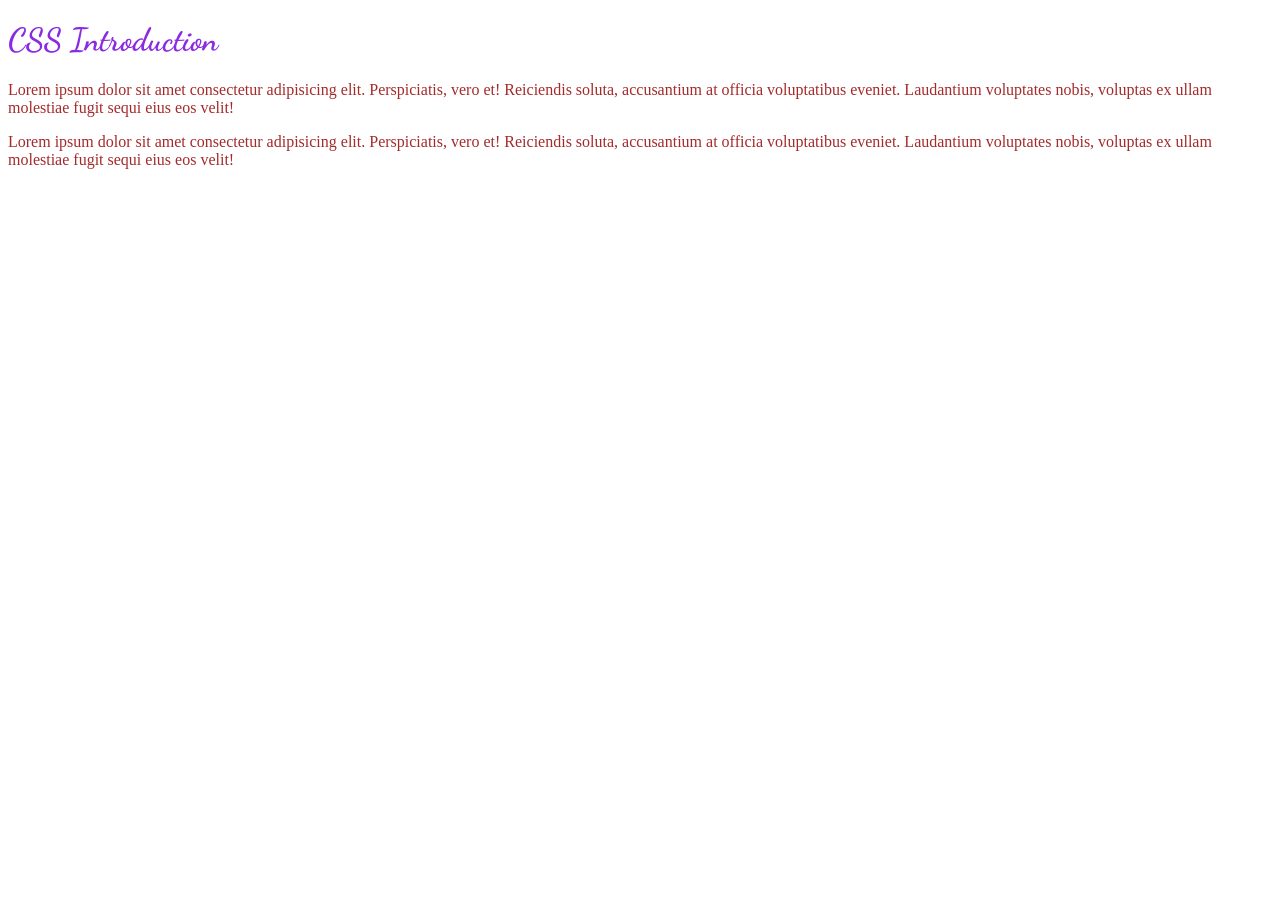
<file: CSS Day 1/index.html>
<!DOCTYPE html>
<html lang="en">
<head>
    <meta charset="UTF-8">
    <meta name="viewport" content="width=device-width, initial-scale=1.0">
    <link rel="preconnect" href="https://fonts.googleapis.com">
    <link rel="preconnect" href="https://fonts.gstatic.com" crossorigin>
    <link href="https://fonts.googleapis.com/css2?family=Dancing+Script&display=swap" rel="stylesheet">
    <link rel="icon" type="image/ico" href="/html5.ico">
    <link rel="stylesheet" href="./style.css">
    <!-- <style>
        p[id="p1"], p[class="paragraphs"]{color: brown;}
        /* p[class="paragraphs"]{color: blue;} */
    </style> -->
    <title>CSS Introduction</title>
</head>
<body>
    <!-- Inline CSS - To be Avoided -->
    <!-- <h1 style="background-color: red;">CSS Introduction</h1> -->
    <h1>CSS Introduction</h1>
    <p id="p1" class="paragraphs">
        Lorem ipsum dolor sit amet consectetur adipisicing elit. 
        Perspiciatis, vero et! Reiciendis soluta, accusantium at
        officia voluptatibus eveniet. Laudantium voluptates nobis, voluptas ex ullam molestiae fugit sequi eius eos velit!
    </p>
    <p id="p2" class="paragraphs">
        Lorem ipsum dolor sit amet consectetur adipisicing elit. 
        Perspiciatis, vero et! Reiciendis soluta, accusantium at
        officia voluptatibus eveniet. Laudantium voluptates nobis, voluptas ex ullam molestiae fugit sequi eius eos velit!
    </p>

<!-- <script>
document.write("Hello, world!");
</script> -->
<script type="txt/javascript" src="/CSS Day 1/test.js"></script>
</body>
</html>
</file>
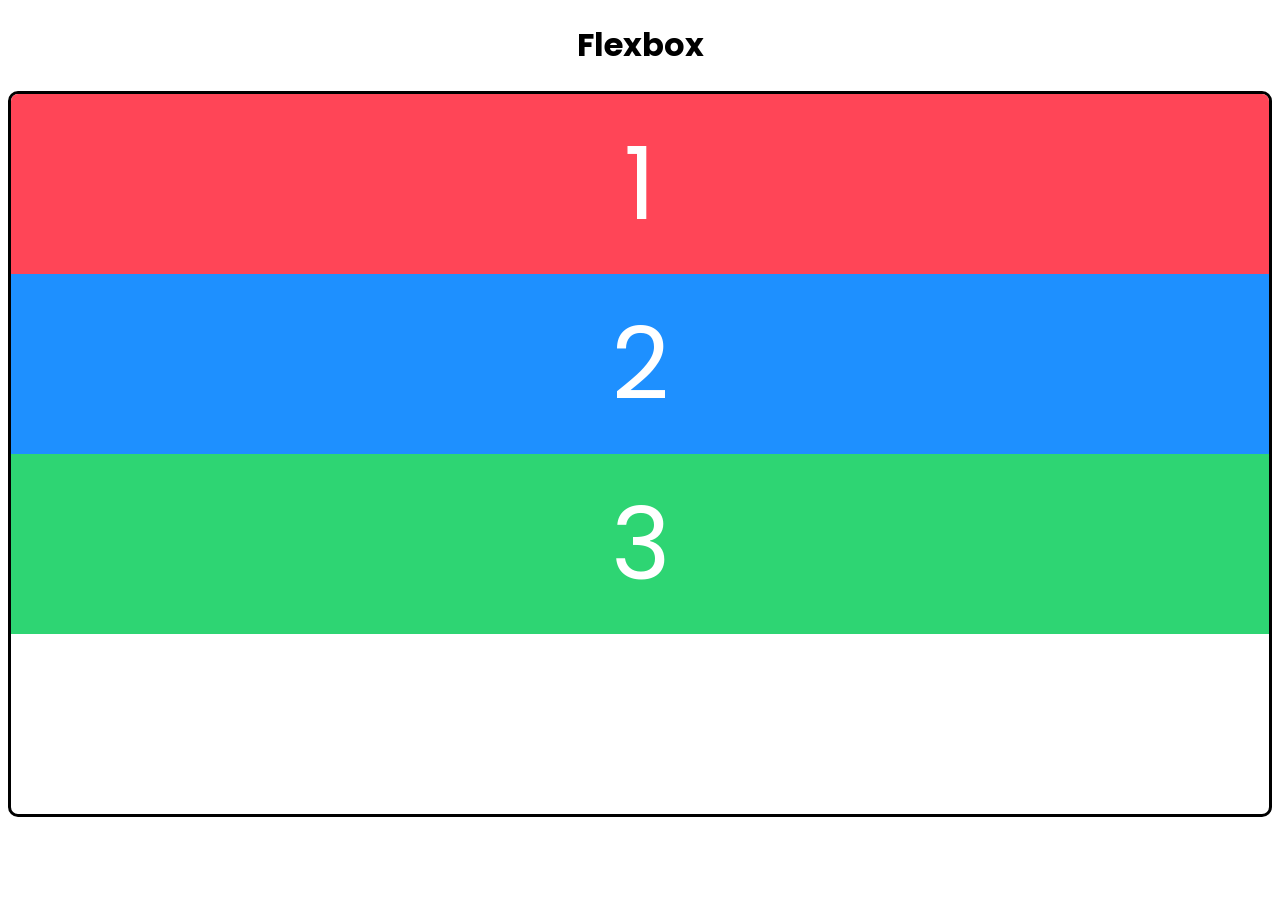
<file: Flexbox/index.html>
<!DOCTYPE html>
<html lang="en">

<head>
    <meta charset="UTF-8">
    <meta name="viewport" content="width=device-width, initial-scale=1.0">
    <link rel="stylesheet" href="style.css">
    <title>Flexbox</title>
</head>

<body>
    <h1>Flexbox</h1>
    <div class="container">
        <div class="box box1">1</div>
        <div class="box box2">2</div>
        <div class="box box3">3</div>
    </div>

</body>

</html>
</file>
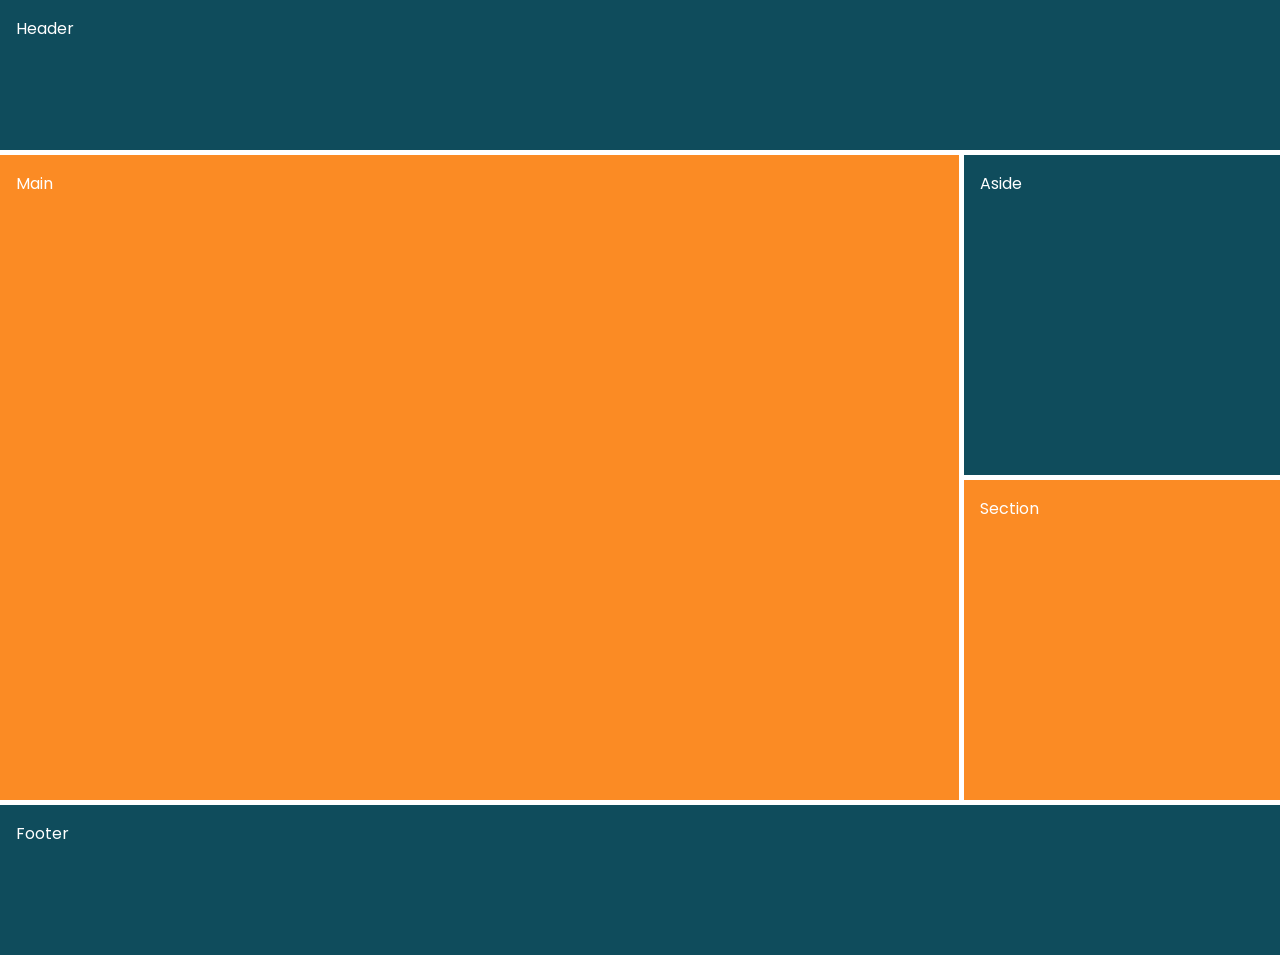
<file: git_hosting_test/index.html>
<!DOCTYPE html>
<html lang="en">

<head>
    <meta charset="UTF-8">
    <meta http-equiv="X-UA-Compatible" content="IE=edge">
    <meta name="viewport" content="width=device-width, initial-scale=1.0">
    <link rel="stylesheet" href="./style.css">
    <title>CSS Grid</title>
</head>
<div class="container">
    <div class="header">Header</div>
    <div class="main">Main</div>
    <div class="aside">Aside</div>
    <div class="section">Section</div>
    <div class="footer">Footer</div>
</div>

<body>

</body>

</html>
</file>
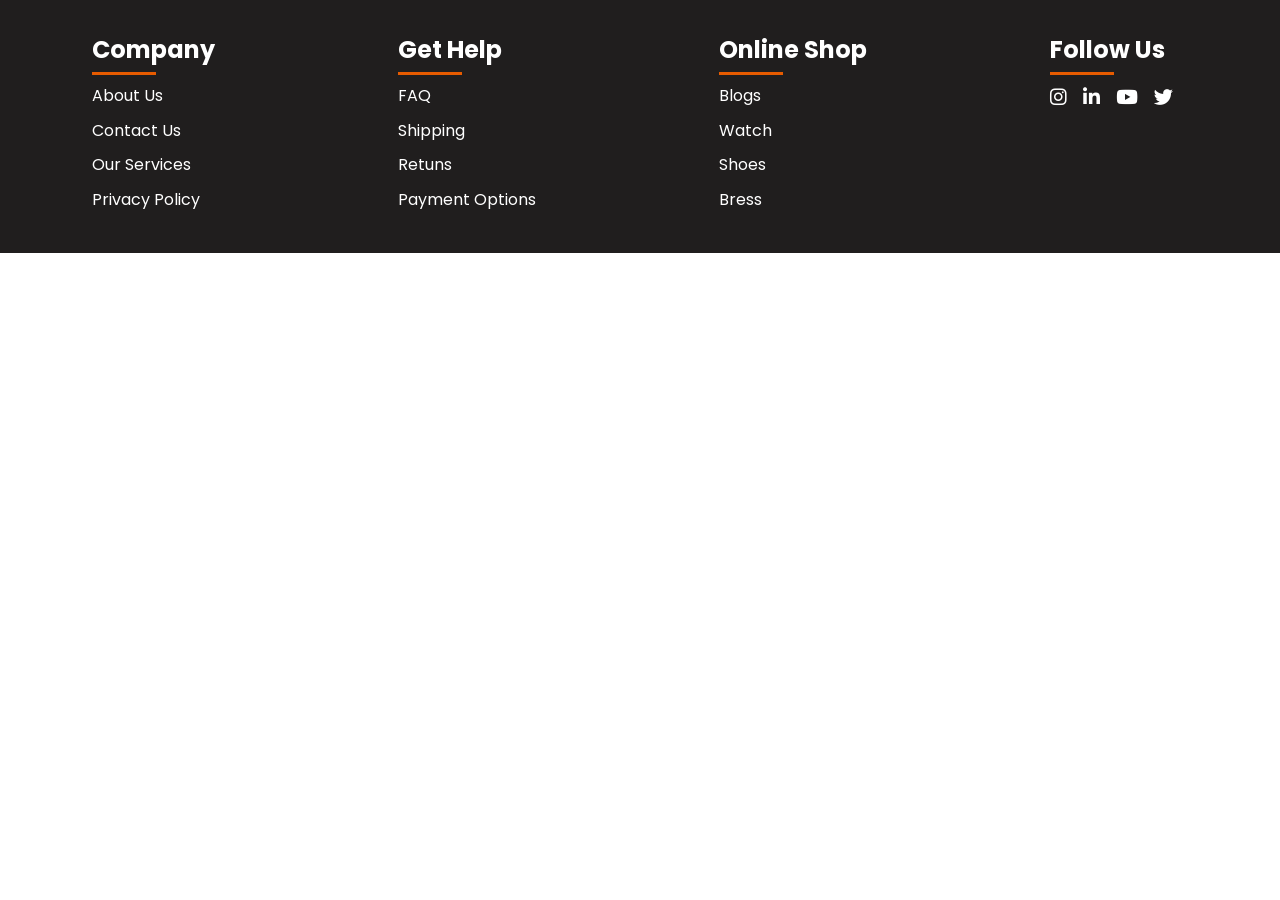
<file: Responsive footer/index.html>
<!DOCTYPE html>
<html lang="en">

<head>
    <meta charset="UTF-8">
    <meta http-equiv="X-UA-Compatible" content="IE=edge">
    <meta name="viewport" content="width=device-width, initial-scale=1.0">
    <title> Responsive Footer </title>
    <link rel="stylesheet" href="https://cdnjs.cloudflare.com/ajax/libs/font-awesome/6.2.1/css/all.min.css"
        integrity="sha512-MV7K8+y+gLIBoVD59lQIYicR65iaqukzvf/nwasF0nqhPay5w/9lJmVM2hMDcnK1OnMGCdVK+iQrJ7lzPJQd1w=="
        crossorigin="anonymous" referrerpolicy="no-referrer" />
    <link rel="stylesheet" href="style.css">
</head>
<body>
    <div class="footer-section">
        <div class="footer-item">
            <h2>Company</h2>
            <p><a href=""> About Us</a></p>
            <p><a href=""> Contact Us</a></p>
            <p><a href=""> Our Services</a></p>
            <p><a href=""> Privacy Policy</a></p>
        </div>
        <div class="footer-item">
            <h2>Get Help </h2>
            <p><a href=""> FAQ</a></p>
            <p><a href=""> Shipping </a></p>
            <p><a href=""> Retuns </a></p>
            <p><a href=""> Payment Options </a></p>
        </div>
        <div class="footer-item">
            <h2>Online Shop</h2>
            <p><a href=""> Blogs </a></p>
            <p><a href=""> Watch </a></p>
            <p><a href=""> Shoes </a></p>
            <p><a href=""> Bress </a></p>
        </div>
        <div class="footer-item social">
            <h2> Follow Us </h2>
            <ul>
                <li> <i class="fa-brands fa-instagram"></i> </li>
                <li> <i class="fa-brands fa-linkedin-in"></i> </li>
                <li> <i class="fa-brands fa-youtube"></i> </li>
                <li> <i class="fa-brands fa-twitter"></i> </li>
            </ul>
        </div>
    </div>
</body>
</html>
</file>
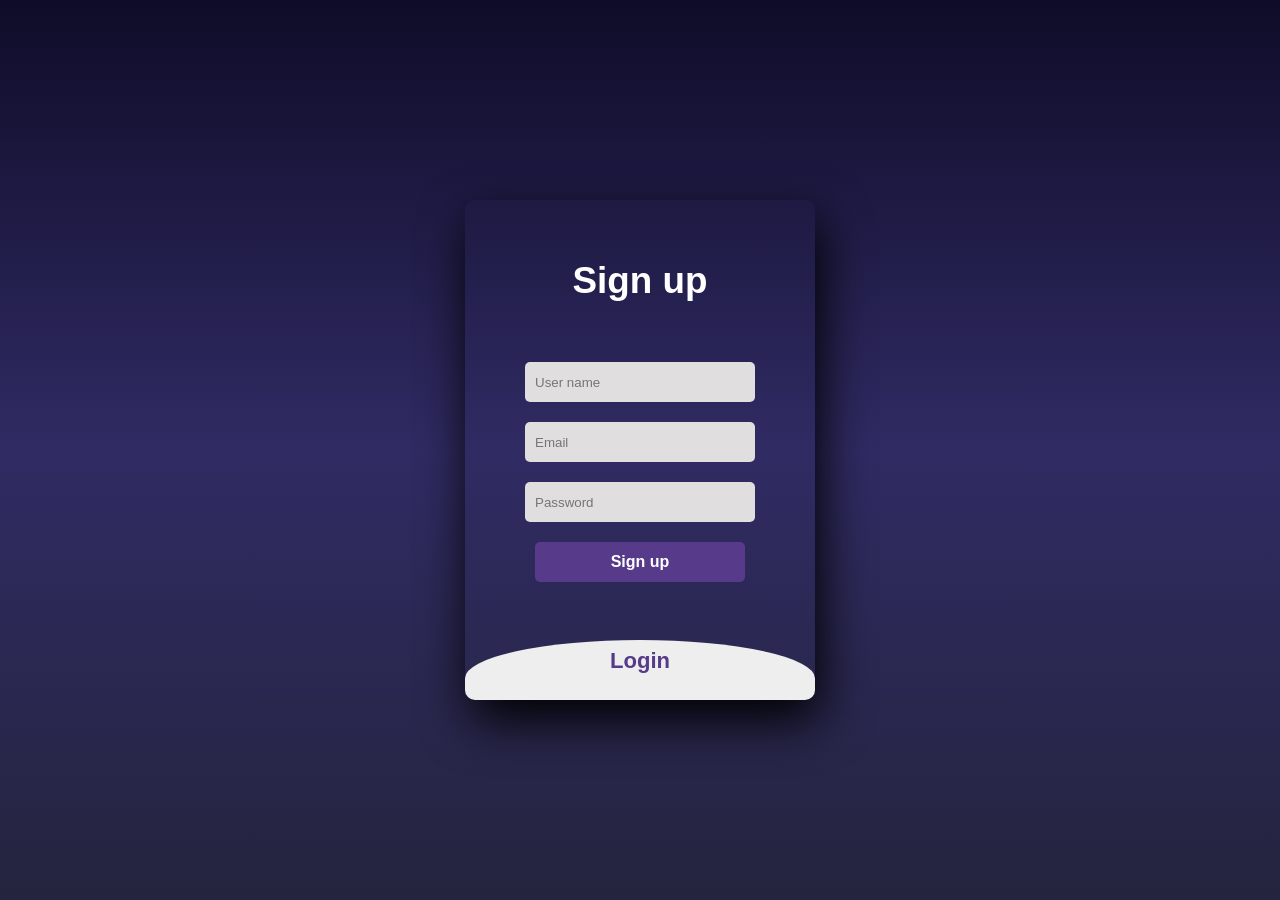
<file: Signup&Signin/index.html>
<!doctype html>
<html lang="en">

<head>
    <!-- Required meta tags -->
    <meta charset="utf-8">
    <meta name="viewport" content="width=device-width, initial-scale=1">

    <!-- Font Awesome CDN  -->
    <link rel="stylesheet" href="https://cdnjs.cloudflare.com/ajax/libs/font-awesome/5.14.0/css/all.min.css"
        integrity="sha512-1PKOgIY59xJ8Co8+NE6FZ+LOAZKjy+KY8iq0G4B3CyeY6wYHN3yt9PW0XpSriVlkMXe40PTKnXrLnZ9+fkDaog=="
        crossorigin="anonymous" />

    <!-- CSS -->
    <link rel="stylesheet" href="style.css">

    <title>Signup/Login Form with Toggle button using HTML and CSS - Coding Torque</title>
</head>

<body>
        <div class="main">
    <input type="checkbox" id="chk" aria-hidden="true">

    <div class="signup">
        <form>
            <label for="chk" aria-hidden="true">Sign up</label>
            <input type="text" name="txt" placeholder="User name" required="">
            <input type="email" name="email" placeholder="Email" required="">
            <input type="password" name="pswd" placeholder="Password" required="">
            <button>Sign up</button>
        </form>
    </div>

    <div class="login">
        <form>
            <label for="chk" aria-hidden="true">Login</label>
            <input type="email" name="email" placeholder="Email" required="">
            <input type="password" name="pswd" placeholder="Password" required="">
            <button>Login</button>
        </form>
    </div>
</div><!-- Further code here -->
</body>

</html>
</file>
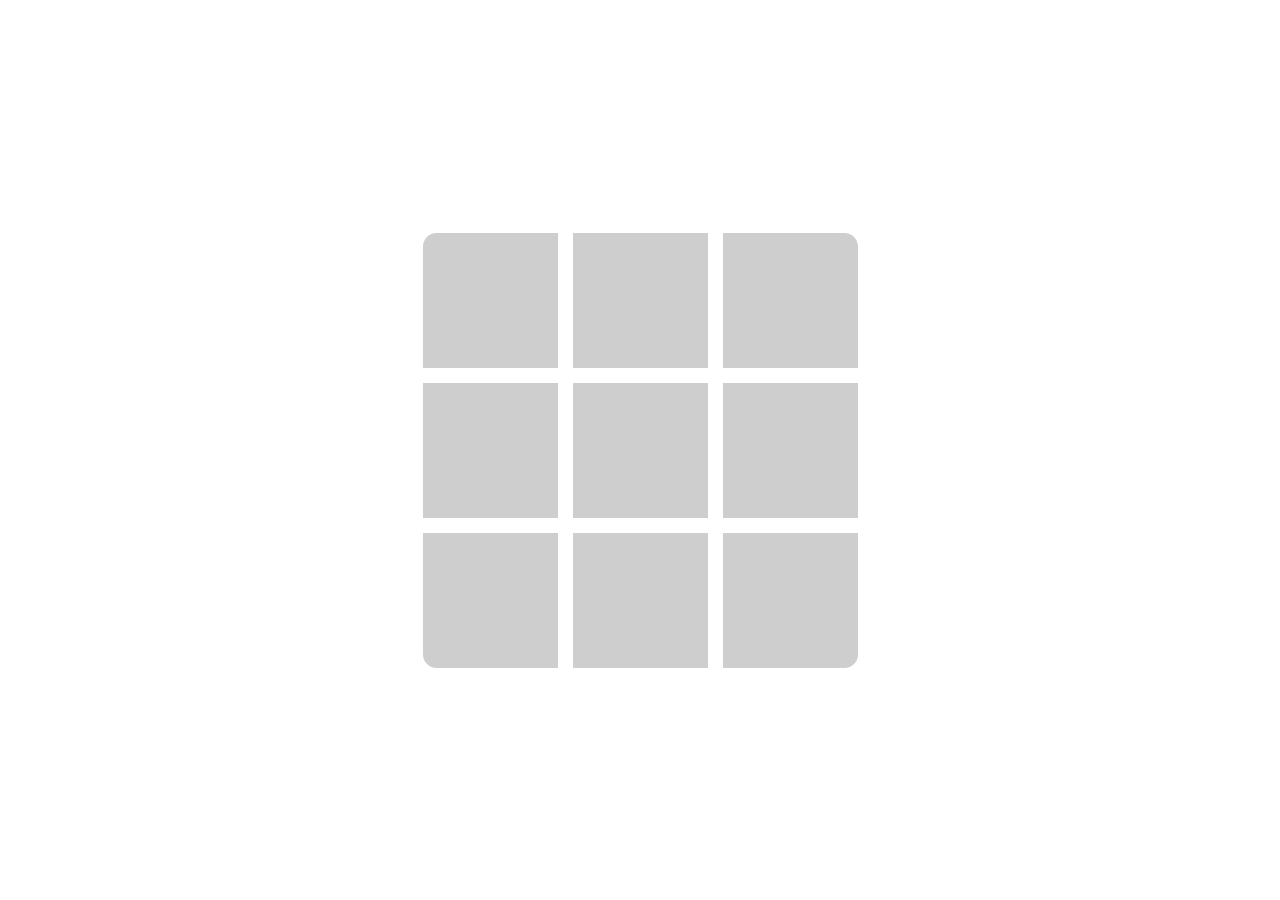
<file: TacToe/index.html>
<!doctype html>
<html lang="en">
<head>
    <!-- Required meta tags -->
    <meta charset="utf-8">
    <meta name="viewport" content="width=device-width, initial-scale=1">
    <!-- CSS -->
    <link rel="stylesheet" href="style.css">
    <title>Tic Tac Toe Game using HTML and CSS Only - Coding Torque</title>
</head>
<body>
    <!-- Further code here -->
        <form id="tictactoe">
        <input type="radio" name="cell-0" id="cell-0-x" />
        <input type="radio" name="cell-0" id="cell-0-o" />
        <input type="radio" name="cell-1" id="cell-1-x" />
        <input type="radio" name="cell-1" id="cell-1-o" />
        <input type="radio" name="cell-2" id="cell-2-x" />
        <input type="radio" name="cell-2" id="cell-2-o" />
        <input type="radio" name="cell-3" id="cell-3-x" />
        <input type="radio" name="cell-3" id="cell-3-o" />
        <input type="radio" name="cell-4" id="cell-4-x" />
        <input type="radio" name="cell-4" id="cell-4-o" />
        <input type="radio" name="cell-5" id="cell-5-x" />
        <input type="radio" name="cell-5" id="cell-5-o" />
        <input type="radio" name="cell-6" id="cell-6-x" />
        <input type="radio" name="cell-6" id="cell-6-o" />
        <input type="radio" name="cell-7" id="cell-7-x" />
        <input type="radio" name="cell-7" id="cell-7-o" />
        <input type="radio" name="cell-8" id="cell-8-x" />
        <input type="radio" name="cell-8" id="cell-8-o" />

        <div id="board" class="center">
            <div class="tile" id="tile-0">
                <label for="cell-0-x"></label>
                <label for="cell-0-o"></label>
                <div></div>
            </div>
            <div class="tile" id="tile-1">
                <label for="cell-1-x"></label>
                <label for="cell-1-o"></label>
                <div></div>
            </div>
            <div class="tile" id="tile-2">
                <label for="cell-2-x"></label>
                <label for="cell-2-o"></label>
                <div></div>
            </div>
            <div class="tile" id="tile-3">
                <label for="cell-3-x"></label>
                <label for="cell-3-o"></label>
                <div></div>
            </div>
            <div class="tile" id="tile-4">
                <label for="cell-4-x"></label>
                <label for="cell-4-o"></label>
                <div></div>
            </div>
            <div class="tile" id="tile-5">
                <label for="cell-5-x"></label>
                <label for="cell-5-o"></label>
                <div></div>
            </div>
            <div class="tile" id="tile-6">
                <label for="cell-6-x"></label>
                <label for="cell-6-o"></label>
                <div></div>
            </div>
            <div class="tile" id="tile-7">
                <label for="cell-7-x"></label>
                <label for="cell-7-o"></label>
                <div></div>
            </div>
            <div class="tile" id="tile-8">
                <label for="cell-8-x"></label>
                <label for="cell-8-o"></label>
                <div></div>
            </div>
        </div>
        <div id="end">
            <div id="message" class="center">
                <div>
                    <input type="reset" for="tictactoe" value="Play again" />
                </div>
            </div>
        </div>
    </form>
</body>
</html>
</file>
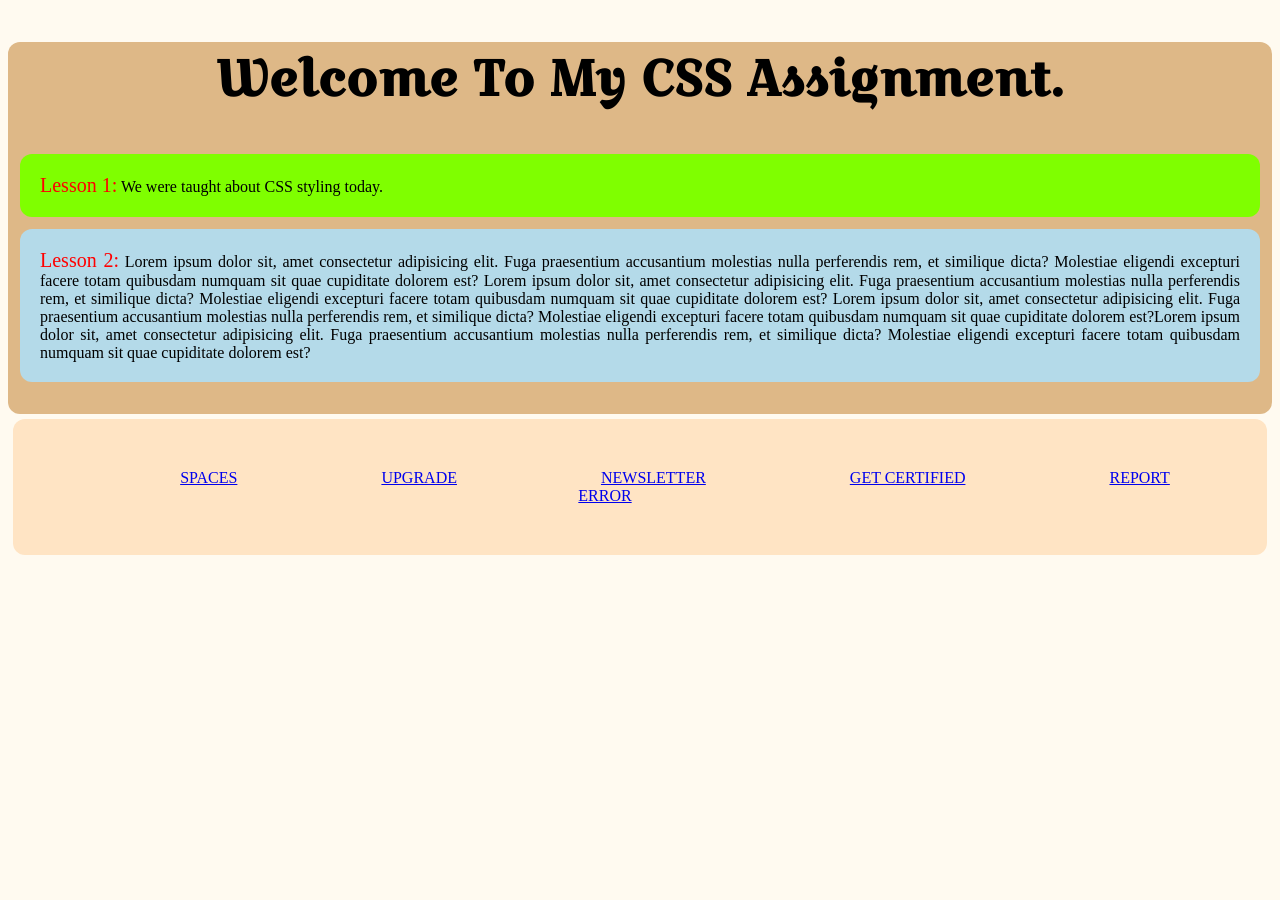
<file: CSS Day 1/CSS Day 1 Assignment/index.html>
<!DOCTYPE html>
<html lang="en">
<head>
    <meta charset="UTF-8">
    <meta name="viewport" content="width=device-width, initial-scale=1.0">
    <link rel="preconnect" href="https://fonts.googleapis.com">
    <link rel="preconnect" href="https://fonts.gstatic.com" crossorigin>
    <link href="https://fonts.googleapis.com/css2?family=Croissant+One&family=Dancing+Script&display=swap" rel="stylesheet">
    <link rel="stylesheet" href="style-ment.css">
    <title>My CSS Assignment</title>
</head>
<body>
    <section id="head">
        <header>
            <h1>Welcome To My CSS Assignment.</h1>
        </header>

        <p id="lesson1"><span class="lesson">Lesson 1:</span> We were taught about CSS styling today.</p>
        <p class="lesson2"><span class="lesson">Lesson 2:</span> Lorem ipsum dolor sit, amet consectetur adipisicing elit. 
            Fuga praesentium accusantium molestias nulla perferendis rem, et 
            similique dicta? Molestiae eligendi excepturi facere totam quibusdam numquam 
            sit quae cupiditate dolorem est?
            Lorem ipsum dolor sit, amet consectetur adipisicing elit. 
            Fuga praesentium accusantium molestias nulla perferendis rem, et 
            similique dicta? Molestiae eligendi excepturi facere totam quibusdam numquam 
            sit quae cupiditate dolorem est?
            Lorem ipsum dolor sit, amet consectetur adipisicing elit. 
            Fuga praesentium accusantium molestias nulla perferendis rem, et 
            similique dicta? Molestiae eligendi excepturi facere totam quibusdam numquam 
            sit quae cupiditate dolorem est?Lorem ipsum dolor sit, amet consectetur adipisicing elit. 
            Fuga praesentium accusantium molestias nulla perferendis rem, et 
            similique dicta? Molestiae eligendi excepturi facere totam quibusdam numquam 
            sit quae cupiditate dolorem est?
        </p>
    </section>

    <section id="footer-page">
        <footer>
            <header>
                <a href="https://www.w3schools.com/cssref/sel_element.php">SPACES</a>
                <a href="https://www.w3schools.com/cssref/sel_element.php">UPGRADE</a>
                <a href="https://www.w3schools.com/cssref/sel_element.php">NEWSLETTER</a>
                <a href="https://www.w3schools.com/cssref/sel_element.php">GET CERTIFIED</a>
                <a href="https://www.w3schools.com/cssref/sel_element.php">REPORT ERROR</a>
            </header>
        </footer>
    </section>
    
</body>
</html>
</file>
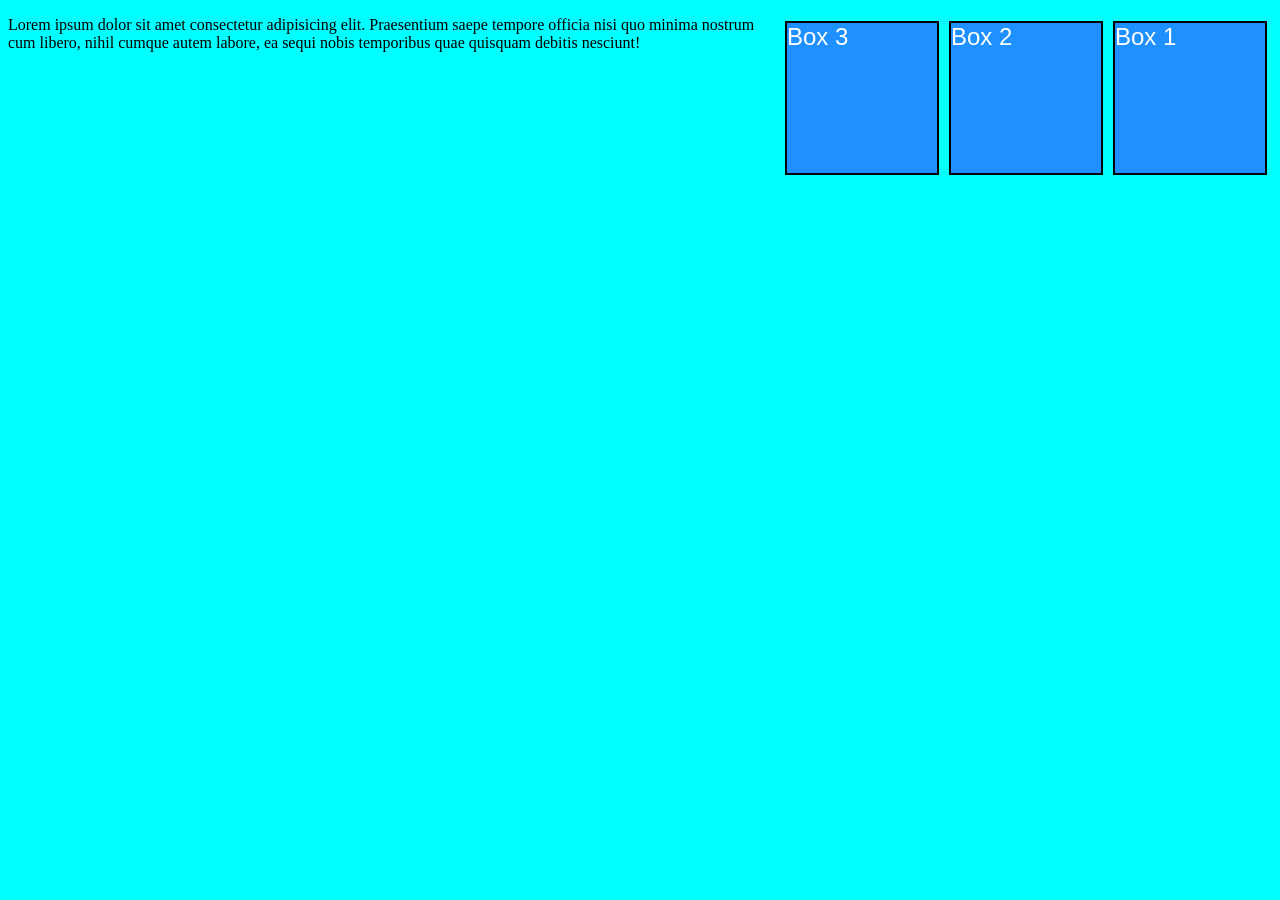
<file: CSS Day 2/float and clear/index.html>
<!DOCTYPE html>
<html lang="en">
<head>
    <meta charset="UTF-8">
    <meta name="viewport" content="width=device-width, initial-scale=1.0">
    <link rel="stylesheet" href="style.css">
    <title>Float and Clear Tutorial</title>
</head>
<body>
    <div class="box">Box 1</div>
    <div class="box">Box 2</div>
    <div class="box">Box 3</div>

    <p>Lorem ipsum dolor sit amet consectetur adipisicing elit.
        Praesentium saepe tempore officia nisi quo minima nostrum 
        cum libero, nihil cumque autem labore, ea sequi nobis 
        temporibus quae quisquam debitis nesciunt!
    </p>
</body>
</html>
</file>
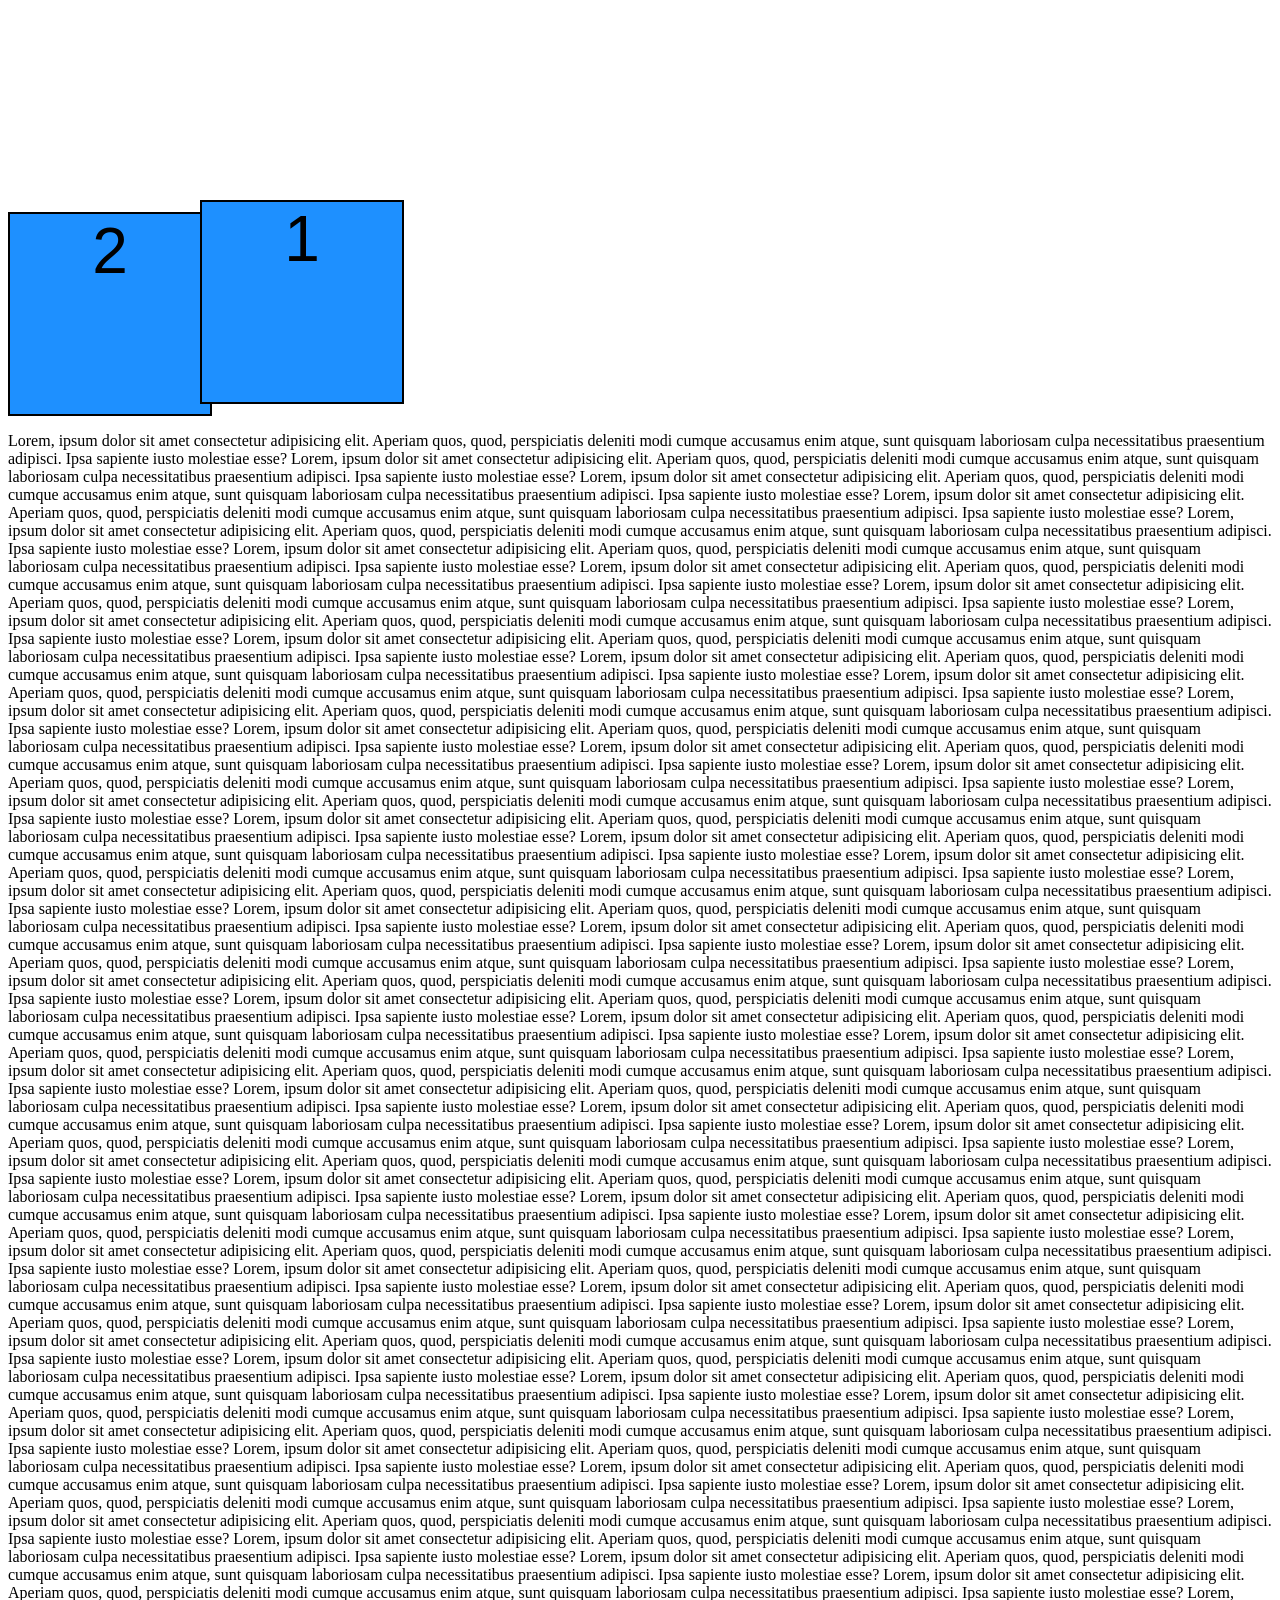
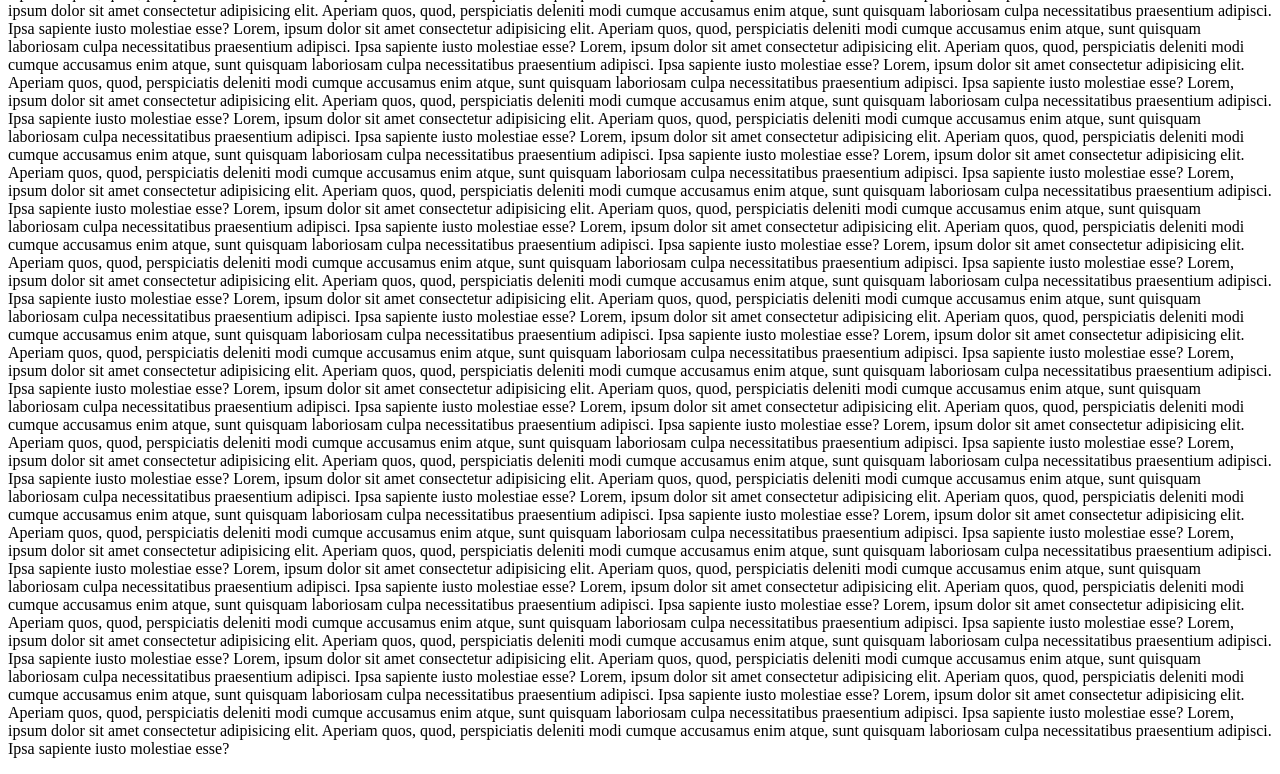
<file: CSS Day 2/position/index.html>
<!DOCTYPE html>
<html lang="en">
<head>
        <meta charset="UTF-8">
        <meta name="viewport" content="width=device-width, initial-scale=1.0">
        <link rel="stylesheet" href="style.css">
        <title>Position</title>
</head>
<body>
        <div class="box1">1</div>
        <div class="box2">2</div>

        <p>Lorem, ipsum dolor sit amet consectetur adipisicing elit. Aperiam quos, quod, perspiciatis deleniti modi cumque accusamus enim atque, sunt quisquam laboriosam culpa necessitatibus praesentium adipisci. Ipsa sapiente iusto molestiae esse?
        Lorem, ipsum dolor sit amet consectetur adipisicing elit. Aperiam quos, quod, perspiciatis deleniti modi cumque accusamus enim atque, sunt quisquam laboriosam culpa necessitatibus praesentium adipisci. Ipsa sapiente iusto molestiae esse?
        Lorem, ipsum dolor sit amet consectetur adipisicing elit. Aperiam quos, quod, perspiciatis deleniti modi cumque accusamus enim atque, sunt quisquam laboriosam culpa necessitatibus praesentium adipisci. Ipsa sapiente iusto molestiae esse?
        Lorem, ipsum dolor sit amet consectetur adipisicing elit. Aperiam quos, quod, perspiciatis deleniti modi cumque accusamus enim atque, sunt quisquam laboriosam culpa necessitatibus praesentium adipisci. Ipsa sapiente iusto molestiae esse?
        Lorem, ipsum dolor sit amet consectetur adipisicing elit. Aperiam quos, quod, perspiciatis deleniti modi cumque accusamus enim atque, sunt quisquam laboriosam culpa necessitatibus praesentium adipisci. Ipsa sapiente iusto molestiae esse?
        Lorem, ipsum dolor sit amet consectetur adipisicing elit. Aperiam quos, quod, perspiciatis deleniti modi cumque accusamus enim atque, sunt quisquam laboriosam culpa necessitatibus praesentium adipisci. Ipsa sapiente iusto molestiae esse?
        Lorem, ipsum dolor sit amet consectetur adipisicing elit. Aperiam quos, quod, perspiciatis deleniti modi cumque accusamus enim atque, sunt quisquam laboriosam culpa necessitatibus praesentium adipisci. Ipsa sapiente iusto molestiae esse?
        Lorem, ipsum dolor sit amet consectetur adipisicing elit. Aperiam quos, quod, perspiciatis deleniti modi cumque accusamus enim atque, sunt quisquam laboriosam culpa necessitatibus praesentium adipisci. Ipsa sapiente iusto molestiae esse?
        Lorem, ipsum dolor sit amet consectetur adipisicing elit. Aperiam quos, quod, perspiciatis deleniti modi cumque accusamus enim atque, sunt quisquam laboriosam culpa necessitatibus praesentium adipisci. Ipsa sapiente iusto molestiae esse?
        Lorem, ipsum dolor sit amet consectetur adipisicing elit. Aperiam quos, quod, perspiciatis deleniti modi cumque accusamus enim atque, sunt quisquam laboriosam culpa necessitatibus praesentium adipisci. Ipsa sapiente iusto molestiae esse?
        Lorem, ipsum dolor sit amet consectetur adipisicing elit. Aperiam quos, quod, perspiciatis deleniti modi cumque accusamus enim atque, sunt quisquam laboriosam culpa necessitatibus praesentium adipisci. Ipsa sapiente iusto molestiae esse?
        Lorem, ipsum dolor sit amet consectetur adipisicing elit. Aperiam quos, quod, perspiciatis deleniti modi cumque accusamus enim atque, sunt quisquam laboriosam culpa necessitatibus praesentium adipisci. Ipsa sapiente iusto molestiae esse?
        Lorem, ipsum dolor sit amet consectetur adipisicing elit. Aperiam quos, quod, perspiciatis deleniti modi cumque accusamus enim atque, sunt quisquam laboriosam culpa necessitatibus praesentium adipisci. Ipsa sapiente iusto molestiae esse?
                Lorem, ipsum dolor sit amet consectetur adipisicing elit. Aperiam quos, quod, perspiciatis deleniti modi cumque accusamus enim atque, sunt quisquam laboriosam culpa necessitatibus praesentium adipisci. Ipsa sapiente iusto molestiae esse?
        Lorem, ipsum dolor sit amet consectetur adipisicing elit. Aperiam quos, quod, perspiciatis deleniti modi cumque accusamus enim atque, sunt quisquam laboriosam culpa necessitatibus praesentium adipisci. Ipsa sapiente iusto molestiae esse?
        Lorem, ipsum dolor sit amet consectetur adipisicing elit. Aperiam quos, quod, perspiciatis deleniti modi cumque accusamus enim atque, sunt quisquam laboriosam culpa necessitatibus praesentium adipisci. Ipsa sapiente iusto molestiae esse?
        Lorem, ipsum dolor sit amet consectetur adipisicing elit. Aperiam quos, quod, perspiciatis deleniti modi cumque accusamus enim atque, sunt quisquam laboriosam culpa necessitatibus praesentium adipisci. Ipsa sapiente iusto molestiae esse?
        Lorem, ipsum dolor sit amet consectetur adipisicing elit. Aperiam quos, quod, perspiciatis deleniti modi cumque accusamus enim atque, sunt quisquam laboriosam culpa necessitatibus praesentium adipisci. Ipsa sapiente iusto molestiae esse?
        Lorem, ipsum dolor sit amet consectetur adipisicing elit. Aperiam quos, quod, perspiciatis deleniti modi cumque accusamus enim atque, sunt quisquam laboriosam culpa necessitatibus praesentium adipisci. Ipsa sapiente iusto molestiae esse?
        Lorem, ipsum dolor sit amet consectetur adipisicing elit. Aperiam quos, quod, perspiciatis deleniti modi cumque accusamus enim atque, sunt quisquam laboriosam culpa necessitatibus praesentium adipisci. Ipsa sapiente iusto molestiae esse?
        Lorem, ipsum dolor sit amet consectetur adipisicing elit. Aperiam quos, quod, perspiciatis deleniti modi cumque accusamus enim atque, sunt quisquam laboriosam culpa necessitatibus praesentium adipisci. Ipsa sapiente iusto molestiae esse?
        Lorem, ipsum dolor sit amet consectetur adipisicing elit. Aperiam quos, quod, perspiciatis deleniti modi cumque accusamus enim atque, sunt quisquam laboriosam culpa necessitatibus praesentium adipisci. Ipsa sapiente iusto molestiae esse?
        Lorem, ipsum dolor sit amet consectetur adipisicing elit. Aperiam quos, quod, perspiciatis deleniti modi cumque accusamus enim atque, sunt quisquam laboriosam culpa necessitatibus praesentium adipisci. Ipsa sapiente iusto molestiae esse?
        Lorem, ipsum dolor sit amet consectetur adipisicing elit. Aperiam quos, quod, perspiciatis deleniti modi cumque accusamus enim atque, sunt quisquam laboriosam culpa necessitatibus praesentium adipisci. Ipsa sapiente iusto molestiae esse?
        Lorem, ipsum dolor sit amet consectetur adipisicing elit. Aperiam quos, quod, perspiciatis deleniti modi cumque accusamus enim atque, sunt quisquam laboriosam culpa necessitatibus praesentium adipisci. Ipsa sapiente iusto molestiae esse?
                Lorem, ipsum dolor sit amet consectetur adipisicing elit. Aperiam quos, quod, perspiciatis deleniti modi cumque accusamus enim atque, sunt quisquam laboriosam culpa necessitatibus praesentium adipisci. Ipsa sapiente iusto molestiae esse?
        Lorem, ipsum dolor sit amet consectetur adipisicing elit. Aperiam quos, quod, perspiciatis deleniti modi cumque accusamus enim atque, sunt quisquam laboriosam culpa necessitatibus praesentium adipisci. Ipsa sapiente iusto molestiae esse?
        Lorem, ipsum dolor sit amet consectetur adipisicing elit. Aperiam quos, quod, perspiciatis deleniti modi cumque accusamus enim atque, sunt quisquam laboriosam culpa necessitatibus praesentium adipisci. Ipsa sapiente iusto molestiae esse?
        Lorem, ipsum dolor sit amet consectetur adipisicing elit. Aperiam quos, quod, perspiciatis deleniti modi cumque accusamus enim atque, sunt quisquam laboriosam culpa necessitatibus praesentium adipisci. Ipsa sapiente iusto molestiae esse?
        Lorem, ipsum dolor sit amet consectetur adipisicing elit. Aperiam quos, quod, perspiciatis deleniti modi cumque accusamus enim atque, sunt quisquam laboriosam culpa necessitatibus praesentium adipisci. Ipsa sapiente iusto molestiae esse?
        Lorem, ipsum dolor sit amet consectetur adipisicing elit. Aperiam quos, quod, perspiciatis deleniti modi cumque accusamus enim atque, sunt quisquam laboriosam culpa necessitatibus praesentium adipisci. Ipsa sapiente iusto molestiae esse?
        Lorem, ipsum dolor sit amet consectetur adipisicing elit. Aperiam quos, quod, perspiciatis deleniti modi cumque accusamus enim atque, sunt quisquam laboriosam culpa necessitatibus praesentium adipisci. Ipsa sapiente iusto molestiae esse?
        Lorem, ipsum dolor sit amet consectetur adipisicing elit. Aperiam quos, quod, perspiciatis deleniti modi cumque accusamus enim atque, sunt quisquam laboriosam culpa necessitatibus praesentium adipisci. Ipsa sapiente iusto molestiae esse?
        Lorem, ipsum dolor sit amet consectetur adipisicing elit. Aperiam quos, quod, perspiciatis deleniti modi cumque accusamus enim atque, sunt quisquam laboriosam culpa necessitatibus praesentium adipisci. Ipsa sapiente iusto molestiae esse?
        Lorem, ipsum dolor sit amet consectetur adipisicing elit. Aperiam quos, quod, perspiciatis deleniti modi cumque accusamus enim atque, sunt quisquam laboriosam culpa necessitatibus praesentium adipisci. Ipsa sapiente iusto molestiae esse?
        Lorem, ipsum dolor sit amet consectetur adipisicing elit. Aperiam quos, quod, perspiciatis deleniti modi cumque accusamus enim atque, sunt quisquam laboriosam culpa necessitatibus praesentium adipisci. Ipsa sapiente iusto molestiae esse?
        Lorem, ipsum dolor sit amet consectetur adipisicing elit. Aperiam quos, quod, perspiciatis deleniti modi cumque accusamus enim atque, sunt quisquam laboriosam culpa necessitatibus praesentium adipisci. Ipsa sapiente iusto molestiae esse?
                Lorem, ipsum dolor sit amet consectetur adipisicing elit. Aperiam quos, quod, perspiciatis deleniti modi cumque accusamus enim atque, sunt quisquam laboriosam culpa necessitatibus praesentium adipisci. Ipsa sapiente iusto molestiae esse?
        Lorem, ipsum dolor sit amet consectetur adipisicing elit. Aperiam quos, quod, perspiciatis deleniti modi cumque accusamus enim atque, sunt quisquam laboriosam culpa necessitatibus praesentium adipisci. Ipsa sapiente iusto molestiae esse?
        Lorem, ipsum dolor sit amet consectetur adipisicing elit. Aperiam quos, quod, perspiciatis deleniti modi cumque accusamus enim atque, sunt quisquam laboriosam culpa necessitatibus praesentium adipisci. Ipsa sapiente iusto molestiae esse?
        Lorem, ipsum dolor sit amet consectetur adipisicing elit. Aperiam quos, quod, perspiciatis deleniti modi cumque accusamus enim atque, sunt quisquam laboriosam culpa necessitatibus praesentium adipisci. Ipsa sapiente iusto molestiae esse?
        Lorem, ipsum dolor sit amet consectetur adipisicing elit. Aperiam quos, quod, perspiciatis deleniti modi cumque accusamus enim atque, sunt quisquam laboriosam culpa necessitatibus praesentium adipisci. Ipsa sapiente iusto molestiae esse?
        Lorem, ipsum dolor sit amet consectetur adipisicing elit. Aperiam quos, quod, perspiciatis deleniti modi cumque accusamus enim atque, sunt quisquam laboriosam culpa necessitatibus praesentium adipisci. Ipsa sapiente iusto molestiae esse?
        Lorem, ipsum dolor sit amet consectetur adipisicing elit. Aperiam quos, quod, perspiciatis deleniti modi cumque accusamus enim atque, sunt quisquam laboriosam culpa necessitatibus praesentium adipisci. Ipsa sapiente iusto molestiae esse?
        Lorem, ipsum dolor sit amet consectetur adipisicing elit. Aperiam quos, quod, perspiciatis deleniti modi cumque accusamus enim atque, sunt quisquam laboriosam culpa necessitatibus praesentium adipisci. Ipsa sapiente iusto molestiae esse?
        Lorem, ipsum dolor sit amet consectetur adipisicing elit. Aperiam quos, quod, perspiciatis deleniti modi cumque accusamus enim atque, sunt quisquam laboriosam culpa necessitatibus praesentium adipisci. Ipsa sapiente iusto molestiae esse?
        Lorem, ipsum dolor sit amet consectetur adipisicing elit. Aperiam quos, quod, perspiciatis deleniti modi cumque accusamus enim atque, sunt quisquam laboriosam culpa necessitatibus praesentium adipisci. Ipsa sapiente iusto molestiae esse?
        Lorem, ipsum dolor sit amet consectetur adipisicing elit. Aperiam quos, quod, perspiciatis deleniti modi cumque accusamus enim atque, sunt quisquam laboriosam culpa necessitatibus praesentium adipisci. Ipsa sapiente iusto molestiae esse?
        Lorem, ipsum dolor sit amet consectetur adipisicing elit. Aperiam quos, quod, perspiciatis deleniti modi cumque accusamus enim atque, sunt quisquam laboriosam culpa necessitatibus praesentium adipisci. Ipsa sapiente iusto molestiae esse?
                Lorem, ipsum dolor sit amet consectetur adipisicing elit. Aperiam quos, quod, perspiciatis deleniti modi cumque accusamus enim atque, sunt quisquam laboriosam culpa necessitatibus praesentium adipisci. Ipsa sapiente iusto molestiae esse?
        Lorem, ipsum dolor sit amet consectetur adipisicing elit. Aperiam quos, quod, perspiciatis deleniti modi cumque accusamus enim atque, sunt quisquam laboriosam culpa necessitatibus praesentium adipisci. Ipsa sapiente iusto molestiae esse?
        Lorem, ipsum dolor sit amet consectetur adipisicing elit. Aperiam quos, quod, perspiciatis deleniti modi cumque accusamus enim atque, sunt quisquam laboriosam culpa necessitatibus praesentium adipisci. Ipsa sapiente iusto molestiae esse?
        Lorem, ipsum dolor sit amet consectetur adipisicing elit. Aperiam quos, quod, perspiciatis deleniti modi cumque accusamus enim atque, sunt quisquam laboriosam culpa necessitatibus praesentium adipisci. Ipsa sapiente iusto molestiae esse?
        Lorem, ipsum dolor sit amet consectetur adipisicing elit. Aperiam quos, quod, perspiciatis deleniti modi cumque accusamus enim atque, sunt quisquam laboriosam culpa necessitatibus praesentium adipisci. Ipsa sapiente iusto molestiae esse?
        Lorem, ipsum dolor sit amet consectetur adipisicing elit. Aperiam quos, quod, perspiciatis deleniti modi cumque accusamus enim atque, sunt quisquam laboriosam culpa necessitatibus praesentium adipisci. Ipsa sapiente iusto molestiae esse?
        Lorem, ipsum dolor sit amet consectetur adipisicing elit. Aperiam quos, quod, perspiciatis deleniti modi cumque accusamus enim atque, sunt quisquam laboriosam culpa necessitatibus praesentium adipisci. Ipsa sapiente iusto molestiae esse?
        Lorem, ipsum dolor sit amet consectetur adipisicing elit. Aperiam quos, quod, perspiciatis deleniti modi cumque accusamus enim atque, sunt quisquam laboriosam culpa necessitatibus praesentium adipisci. Ipsa sapiente iusto molestiae esse?
        Lorem, ipsum dolor sit amet consectetur adipisicing elit. Aperiam quos, quod, perspiciatis deleniti modi cumque accusamus enim atque, sunt quisquam laboriosam culpa necessitatibus praesentium adipisci. Ipsa sapiente iusto molestiae esse?
        Lorem, ipsum dolor sit amet consectetur adipisicing elit. Aperiam quos, quod, perspiciatis deleniti modi cumque accusamus enim atque, sunt quisquam laboriosam culpa necessitatibus praesentium adipisci. Ipsa sapiente iusto molestiae esse?
        Lorem, ipsum dolor sit amet consectetur adipisicing elit. Aperiam quos, quod, perspiciatis deleniti modi cumque accusamus enim atque, sunt quisquam laboriosam culpa necessitatibus praesentium adipisci. Ipsa sapiente iusto molestiae esse?
        Lorem, ipsum dolor sit amet consectetur adipisicing elit. Aperiam quos, quod, perspiciatis deleniti modi cumque accusamus enim atque, sunt quisquam laboriosam culpa necessitatibus praesentium adipisci. Ipsa sapiente iusto molestiae esse?
                Lorem, ipsum dolor sit amet consectetur adipisicing elit. Aperiam quos, quod, perspiciatis deleniti modi cumque accusamus enim atque, sunt quisquam laboriosam culpa necessitatibus praesentium adipisci. Ipsa sapiente iusto molestiae esse?
        Lorem, ipsum dolor sit amet consectetur adipisicing elit. Aperiam quos, quod, perspiciatis deleniti modi cumque accusamus enim atque, sunt quisquam laboriosam culpa necessitatibus praesentium adipisci. Ipsa sapiente iusto molestiae esse?
        Lorem, ipsum dolor sit amet consectetur adipisicing elit. Aperiam quos, quod, perspiciatis deleniti modi cumque accusamus enim atque, sunt quisquam laboriosam culpa necessitatibus praesentium adipisci. Ipsa sapiente iusto molestiae esse?
        Lorem, ipsum dolor sit amet consectetur adipisicing elit. Aperiam quos, quod, perspiciatis deleniti modi cumque accusamus enim atque, sunt quisquam laboriosam culpa necessitatibus praesentium adipisci. Ipsa sapiente iusto molestiae esse?
        Lorem, ipsum dolor sit amet consectetur adipisicing elit. Aperiam quos, quod, perspiciatis deleniti modi cumque accusamus enim atque, sunt quisquam laboriosam culpa necessitatibus praesentium adipisci. Ipsa sapiente iusto molestiae esse?
        Lorem, ipsum dolor sit amet consectetur adipisicing elit. Aperiam quos, quod, perspiciatis deleniti modi cumque accusamus enim atque, sunt quisquam laboriosam culpa necessitatibus praesentium adipisci. Ipsa sapiente iusto molestiae esse?
        Lorem, ipsum dolor sit amet consectetur adipisicing elit. Aperiam quos, quod, perspiciatis deleniti modi cumque accusamus enim atque, sunt quisquam laboriosam culpa necessitatibus praesentium adipisci. Ipsa sapiente iusto molestiae esse?
        Lorem, ipsum dolor sit amet consectetur adipisicing elit. Aperiam quos, quod, perspiciatis deleniti modi cumque accusamus enim atque, sunt quisquam laboriosam culpa necessitatibus praesentium adipisci. Ipsa sapiente iusto molestiae esse?
        Lorem, ipsum dolor sit amet consectetur adipisicing elit. Aperiam quos, quod, perspiciatis deleniti modi cumque accusamus enim atque, sunt quisquam laboriosam culpa necessitatibus praesentium adipisci. Ipsa sapiente iusto molestiae esse?
        Lorem, ipsum dolor sit amet consectetur adipisicing elit. Aperiam quos, quod, perspiciatis deleniti modi cumque accusamus enim atque, sunt quisquam laboriosam culpa necessitatibus praesentium adipisci. Ipsa sapiente iusto molestiae esse?
        Lorem, ipsum dolor sit amet consectetur adipisicing elit. Aperiam quos, quod, perspiciatis deleniti modi cumque accusamus enim atque, sunt quisquam laboriosam culpa necessitatibus praesentium adipisci. Ipsa sapiente iusto molestiae esse?
        Lorem, ipsum dolor sit amet consectetur adipisicing elit. Aperiam quos, quod, perspiciatis deleniti modi cumque accusamus enim atque, sunt quisquam laboriosam culpa necessitatibus praesentium adipisci. Ipsa sapiente iusto molestiae esse?
                Lorem, ipsum dolor sit amet consectetur adipisicing elit. Aperiam quos, quod, perspiciatis deleniti modi cumque accusamus enim atque, sunt quisquam laboriosam culpa necessitatibus praesentium adipisci. Ipsa sapiente iusto molestiae esse?
        Lorem, ipsum dolor sit amet consectetur adipisicing elit. Aperiam quos, quod, perspiciatis deleniti modi cumque accusamus enim atque, sunt quisquam laboriosam culpa necessitatibus praesentium adipisci. Ipsa sapiente iusto molestiae esse?
        Lorem, ipsum dolor sit amet consectetur adipisicing elit. Aperiam quos, quod, perspiciatis deleniti modi cumque accusamus enim atque, sunt quisquam laboriosam culpa necessitatibus praesentium adipisci. Ipsa sapiente iusto molestiae esse?
        Lorem, ipsum dolor sit amet consectetur adipisicing elit. Aperiam quos, quod, perspiciatis deleniti modi cumque accusamus enim atque, sunt quisquam laboriosam culpa necessitatibus praesentium adipisci. Ipsa sapiente iusto molestiae esse?
        Lorem, ipsum dolor sit amet consectetur adipisicing elit. Aperiam quos, quod, perspiciatis deleniti modi cumque accusamus enim atque, sunt quisquam laboriosam culpa necessitatibus praesentium adipisci. Ipsa sapiente iusto molestiae esse?
        Lorem, ipsum dolor sit amet consectetur adipisicing elit. Aperiam quos, quod, perspiciatis deleniti modi cumque accusamus enim atque, sunt quisquam laboriosam culpa necessitatibus praesentium adipisci. Ipsa sapiente iusto molestiae esse?
        Lorem, ipsum dolor sit amet consectetur adipisicing elit. Aperiam quos, quod, perspiciatis deleniti modi cumque accusamus enim atque, sunt quisquam laboriosam culpa necessitatibus praesentium adipisci. Ipsa sapiente iusto molestiae esse?
        Lorem, ipsum dolor sit amet consectetur adipisicing elit. Aperiam quos, quod, perspiciatis deleniti modi cumque accusamus enim atque, sunt quisquam laboriosam culpa necessitatibus praesentium adipisci. Ipsa sapiente iusto molestiae esse?
        Lorem, ipsum dolor sit amet consectetur adipisicing elit. Aperiam quos, quod, perspiciatis deleniti modi cumque accusamus enim atque, sunt quisquam laboriosam culpa necessitatibus praesentium adipisci. Ipsa sapiente iusto molestiae esse?
        Lorem, ipsum dolor sit amet consectetur adipisicing elit. Aperiam quos, quod, perspiciatis deleniti modi cumque accusamus enim atque, sunt quisquam laboriosam culpa necessitatibus praesentium adipisci. Ipsa sapiente iusto molestiae esse?
        Lorem, ipsum dolor sit amet consectetur adipisicing elit. Aperiam quos, quod, perspiciatis deleniti modi cumque accusamus enim atque, sunt quisquam laboriosam culpa necessitatibus praesentium adipisci. Ipsa sapiente iusto molestiae esse?
        Lorem, ipsum dolor sit amet consectetur adipisicing elit. Aperiam quos, quod, perspiciatis deleniti modi cumque accusamus enim atque, sunt quisquam laboriosam culpa necessitatibus praesentium adipisci. Ipsa sapiente iusto molestiae esse?
        </p>
</body>
</html>
</file>
<file: CSS Day 1/style.css>
/* body{
    background-color: blueviolet;
}

h1{
    color: white; 
}
/* ID selector select a specific element that matches specified ID*/
/* #p1{
    color: orange;
}

.paragraphs{
    color: yellowgreen;
} */ 

h1{
    font-family: 'Dancing Script', Tahoma, Geneva, Verdana, sans-serif;
    color: blueviolet;
}

p[id="p1"], p[class="paragraphs"]{color: brown;}
</file>
<file: Flexbox/style.css>
@import url('https://fonts.googleapis.com/css2?family=Poppins&display=swap');

body {
    font-family: 'Poppins', sans-serif;
}

h1 {
    text-align: center;
}

.box {
    color: #fff;
    font-size: 100px;
    text-align: center;
    padding: 15px;
}

.container {
    border: 3px solid black;
    height: 80vh;
    border-radius: 10px;
    overflow: hidden;
}

.box1 {
    background-color: #ff4557;
}

.box2 {
    background-color: #1e90ff;
}

.box3 {
    background-color: #2ed573;

}


/* Flexbox Code Below: */

.box {
    display: flex;
    justify-content: center; 
}
</file>
<file: git_hosting_test/style.css>
/* Font Import */
@import url('https://fonts.googleapis.com/css2?family=Poppins&display=swap');

* {
    margin: 0;
    padding: 0;
    font-family: 'Poppins', sans-serif;
    color: #fff;
}

/* Styling for grid-item divs to make alternating colours */
.container div {
    background-color: #0f4c5c;
    padding: 1em;
}

.container div:nth-child(even) {
    background-color: #fb8b24;
}

/* Grid Code Below */

.container {
    display: grid;
    grid-template-columns: repeat(4, 1fr);
    grid-template-rows:150px 320px 320px 150px;
    gap: 5px;

    grid-template-areas: 
    "header header header header"
    "main main main aside"
    "main main main section"
    "footer footer footer footer";
}

.header {
    grid-area: header;
}

.main {
    grid-area: main;
}

.aside {
    grid-area: aside;
}

.section {
    grid-area: section;
}

.footer {
    grid-area: footer;
}
</file>
<file: Responsive footer/style.css>
@import url('https://fonts.googleapis.com/css2?family=Poppins:wght@300&display=swap');

* {
    margin: 0;
    padding: 0;
    box-sizing: border-box;
    font-family: 'Poppins', sans-serif;
}

.footer-section {
    width: 100%;
    display: flex;
    color: white;
    justify-content: space-around;
    flex-wrap: wrap;
    padding: 1rem 0;
    background-color: rgb(32, 30, 30);
}

.footer-section h2 {
    margin-bottom: 1rem;
    position: relative;
}

.footer-section h2::after {
    content: '';
    width: 4rem;
    height: .2rem;
    background: #e65b00;
    position: absolute;
    top: 2.5rem;
    left: 0;
}

.footer-section p {
    transition: all .2s linear;
    margin-bottom: .6em;
}

a {
    color: white;
    text-decoration: none;
    cursor: pointer;
}

.footer-section p:hover {
    transition: all .2s linear;
    transform: translateX(4px);
}

.footer-section a:hover {
    color: #f46d13;
}

.footer-item {
    margin: 1rem;
}

.footer-item ul {
    display: flex;
    justify-content: space-around;
    list-style: none;
}

.footer-item li {
    margin-right: 1rem;
}

.social ul li {
    font-size: 1.2rem;
    cursor: pointer;
    transition: all .2s linear;
}

.social ul li:hover {
    color: #e65b00;
    transform: scale(1.1);
    transition: all .2s linear;
}

@media screen and (max-width: 320px) {
    .footer-section {
        flex-direction: column;
        justify-content: flex-start;
        padding-left: 2rem;
    }
}
</file>
<file: Signup&Signin/style.css>
body {
  margin: 0;
  padding: 0;
  display: flex;
  justify-content: center;
  align-items: center;
  min-height: 100vh;
  font-family: "Jost", sans-serif;
  background: linear-gradient(to bottom, #0f0c29, #302b63, #24243e);
}
.main {
  width: 350px;
  height: 500px;
  background: red;
  overflow: hidden;
  background: url("https://doc-08-2c-docs.googleusercontent.com/docs/securesc/68c90smiglihng9534mvqmq1946dmis5/fo0picsp1nhiucmc0l25s29respgpr4j/1631524275000/03522360960922298374/03522360960922298374/1Sx0jhdpEpnNIydS4rnN4kHSJtU1EyWka?e=view&authuser=0&nonce=gcrocepgbb17m&user=03522360960922298374&hash=tfhgbs86ka6divo3llbvp93mg4csvb38")
    no-repeat center/ cover;
  border-radius: 10px;
  box-shadow: 5px 20px 50px #000;
}
#chk {
  display: none;
}
.signup {
  position: relative;
  width: 100%;
  height: 100%;
}
label {
  color: #fff;
  font-size: 2.3em;
  justify-content: center;
  display: flex;
  margin: 60px;
  font-weight: bold;
  cursor: pointer;
  transition: 0.5s ease-in-out;
}
input {
  width: 60%;
  height: 20px;
  background: #e0dede;
  justify-content: center;
  display: flex;
  margin: 20px auto;
  padding: 10px;
  border: none;
  outline: none;
  border-radius: 5px;
}
button {
  width: 60%;
  height: 40px;
  margin: 10px auto;
  justify-content: center;
  display: block;
  color: #fff;
  background: #573b8a;
  font-size: 1em;
  font-weight: bold;
  margin-top: 20px;
  outline: none;
  border: none;
  border-radius: 5px;
  transition: 0.2s ease-in;
  cursor: pointer;
}
button:hover {
  background: #6d44b8;
}
.login {
  height: 460px;
  background: #eee;
  border-radius: 60% / 10%;
  transform: translateY(-180px);
  transition: 0.8s ease-in-out;
}
.login label {
  color: #573b8a;
  transform: scale(0.6);
}

#chk:checked ~ .login {
  transform: translateY(-500px);
}
#chk:checked ~ .login label {
  transform: scale(1);
}
#chk:checked ~ .signup label {
  transform: scale(0.6);
}
</file>
<file: TacToe/style.css>
@import url('https://fonts.googleapis.com/css?family=Mandali|Raleway:900&display=swap');

input[type="radio"] {
  position: absolute;
  top: -9999em;
}

html, body {
  font-family: Mandali, Arial, sans-serif;
  font-size: 16px;
}

.center {
  position: absolute;
  top: 50%;
  left: 50%;
  transform: translate(-50%, -50%);
}
#board {
  width: 50vmin;
  height: 50vmin;
  display: grid;
  grid-template-columns: 1fr 1fr 1fr;
  grid-template-rows: 1fr 1fr 1fr;
}

.tile {
  margin: 5%;
  position: relative;
}

.tile label,
.tile div {
  display: block;
  height: 100%;
  width: 100%;
  position: absolute;
  top: 0;
  left: 0;
  background: rgba(0,0,0,0.10);
  font-family: Raleway, Courier, 'Courier New', Sans, sans-serif;
  font-weight: bolder;
}

.tile div {
  display: none;
  overflow: hidden;
  text-shadow: 0 1px 6px rgba(0,0,0,0.85)
}

label[for$='-x'] {
  z-index: 1;
}

input:checked ~ #board label[for$='-o'] {
  z-index: 2;
}

input:checked ~ input:checked ~ #board label[for$='-x'] {
  z-index: 3;
}

input:checked ~ input:checked ~ input:checked ~ #board label[for$='-o'] {
  z-index: 4;
}

input:checked ~ input:checked ~ input:checked ~ input:checked ~ #board label[for$='-x'] {
  z-index: 5;
}

input:checked ~ input:checked ~ input:checked ~ input:checked ~ input:checked ~ #board label[for$='-o'] {
  z-index: 6;
}

input:checked ~ input:checked ~ input:checked ~ input:checked ~ input:checked ~ input:checked ~ #board label[for$='-x'] {
  z-index: 7;
}

input:checked ~ input:checked ~ input:checked ~ input:checked ~ input:checked ~ input:checked ~ input:checked ~ #board label[for$='-o'] {
  z-index: 8;
}

input:checked ~ input:checked ~ input:checked ~ input:checked ~ input:checked ~ input:checked ~ input:checked ~ input:checked ~ #board label[for$='-x'] {
  z-index: 9;
}

input[id*='-0-']:checked ~ #board label[for*='-0-'],
input[id*='-1-']:checked ~ #board label[for*='-1-'],
input[id*='-2-']:checked ~ #board label[for*='-2-'],
input[id*='-3-']:checked ~ #board label[for*='-3-'],
input[id*='-4-']:checked ~ #board label[for*='-4-'],
input[id*='-5-']:checked ~ #board label[for*='-5-'],
input[id*='-6-']:checked ~ #board label[for*='-6-'],
input[id*='-7-']:checked ~ #board label[for*='-7-'],
input[id*='-8-']:checked ~ #board label[for*='-8-'] {
  display: none;
}

input[id*='-0-']:checked ~ #board #tile-0 div,
input[id*='-1-']:checked ~ #board #tile-1 div,
input[id*='-2-']:checked ~ #board #tile-2 div,
input[id*='-3-']:checked ~ #board #tile-3 div,
input[id*='-4-']:checked ~ #board #tile-4 div,
input[id*='-5-']:checked ~ #board #tile-5 div,
input[id*='-6-']:checked ~ #board #tile-6 div,
input[id*='-7-']:checked ~ #board #tile-7 div,
input[id*='-8-']:checked ~ #board #tile-8 div {
  display: block;
}

input[id*='-0-x']:checked ~ #board #tile-0 div::before,
input[id*='-1-x']:checked ~ #board #tile-1 div::before,
input[id*='-2-x']:checked ~ #board #tile-2 div::before,
input[id*='-3-x']:checked ~ #board #tile-3 div::before,
input[id*='-4-x']:checked ~ #board #tile-4 div::before,
input[id*='-5-x']:checked ~ #board #tile-5 div::before,
input[id*='-6-x']:checked ~ #board #tile-6 div::before,
input[id*='-7-x']:checked ~ #board #tile-7 div::before,
input[id*='-8-x']:checked ~ #board #tile-8 div::before {
  content: "X";
  background: #004974;
  color: #89dcf6;
}

input[id*='-0-o']:checked ~ #board #tile-0 div::before,
input[id*='-1-o']:checked ~ #board #tile-1 div::before,
input[id*='-2-o']:checked ~ #board #tile-2 div::before,
input[id*='-3-o']:checked ~ #board #tile-3 div::before,
input[id*='-4-o']:checked ~ #board #tile-4 div::before,
input[id*='-5-o']:checked ~ #board #tile-5 div::before,
input[id*='-6-o']:checked ~ #board #tile-6 div::before,
input[id*='-7-o']:checked ~ #board #tile-7 div::before,
input[id*='-8-o']:checked ~ #board #tile-8 div::before {
  content: "O";
  background: #a60011;
  color: #ffc7b5;
}

.tile label:hover {
  cursor: pointer;
  background: rgba(0,0,0,0.25);
}

.tile label::before,
.tile div::before {
  color: #000;
  position: absolute;
  text-align:center;
  top: 50%;
  left: 50%;
  transform: translate(-50%, -50%);
  font-size: 7.5vmin;
  font-weight: bold;
}

.tile div::before {
  padding: 100%;
}

.tile label[for$='-o']:hover::before {
  content: "O";
}

.tile label[for$='-x']:hover::before {
  content: "X";
}

#tile-0 {
  grid-column: 1;
  grid-row: 1;
}
#tile-0 label,
#tile-0 div {
  border-radius: 10% 0 0 0;
}
#tile-1 {
  grid-column: 2;
  grid-row: 1;
}
#tile-2 {
  grid-column: 3;
  grid-row: 1;
}
#tile-2 label,
#tile-2 div {
  border-radius: 0 10% 0 0;
}
#tile-3 {
  grid-column: 1;
  grid-row: 2;
}
#tile-4 {
  grid-column: 2;
  grid-row: 2;
}
#tile-5 {
  grid-column: 3;
  grid-row: 2;
}
#tile-6 {
  grid-column: 1;
  grid-row: 3;
}
#tile-6 label,
#tile-6 div {
  border-radius: 0 0 0 10%;
}
#tile-7 {
  grid-column: 2;
  grid-row: 3;
}
#tile-8 {
  grid-column: 3;
  grid-row: 3;
}
#tile-8 label,
#tile-8 div {
  border-radius: 0 0 10% 0;
}

#end {
  background: rgba(255,255,255,0.85);
  position: fixed;
  top: 0;
  left: 0;
  right: 0;
  bottom: 0;
  display: none;
}

#message {
  text-align: center;
  font-size: 2rem;
  line-height: 2.2rem;
  font-weight: bold;
}

#message::before {
  content: "Tied game!"
}

#message input {
  background: #000;
  color: #fff;
  font-size: 1rem;
  padding: 0.5rem 1.75rem;
  margin: auto auto;
  margin-top: 2rem;
}

input:checked ~ input:checked ~ input:checked ~ input:checked ~ input:checked ~ input:checked ~ input:checked ~ input:checked ~ input:checked ~ #end,
#cell-0-x:checked ~ #cell-1-x:checked ~ #cell-2-x:checked ~ #end,
#cell-3-x:checked ~ #cell-4-x:checked ~ #cell-5-x:checked ~ #end,
#cell-6-x:checked ~ #cell-7-x:checked ~ #cell-8-x:checked ~ #end,
#cell-0-x:checked ~ #cell-3-x:checked ~ #cell-6-x:checked ~ #end,
#cell-1-x:checked ~ #cell-4-x:checked ~ #cell-7-x:checked ~ #end,
#cell-2-x:checked ~ #cell-5-x:checked ~ #cell-8-x:checked ~ #end,
#cell-0-x:checked ~ #cell-4-x:checked ~ #cell-8-x:checked ~ #end,
#cell-2-x:checked ~ #cell-4-x:checked ~ #cell-6-x:checked ~ #end,
#cell-0-o:checked ~ #cell-1-o:checked ~ #cell-2-o:checked ~ #end,
#cell-3-o:checked ~ #cell-4-o:checked ~ #cell-5-o:checked ~ #end,
#cell-6-o:checked ~ #cell-7-o:checked ~ #cell-8-o:checked ~ #end,
#cell-0-o:checked ~ #cell-3-o:checked ~ #cell-6-o:checked ~ #end,
#cell-1-o:checked ~ #cell-4-o:checked ~ #cell-7-o:checked ~ #end,
#cell-2-o:checked ~ #cell-5-o:checked ~ #cell-8-o:checked ~ #end,
#cell-0-o:checked ~ #cell-4-o:checked ~ #cell-8-o:checked ~ #end,
#cell-2-o:checked ~ #cell-4-o:checked ~ #cell-6-o:checked ~ #end {
  display: block;
}

#cell-0-x:checked ~ #cell-1-x:checked ~ #cell-2-x:checked ~ #end #message::before,
#cell-3-x:checked ~ #cell-4-x:checked ~ #cell-5-x:checked ~ #end #message::before,
#cell-6-x:checked ~ #cell-7-x:checked ~ #cell-8-x:checked ~ #end #message::before,
#cell-0-x:checked ~ #cell-3-x:checked ~ #cell-6-x:checked ~ #end #message::before,
#cell-1-x:checked ~ #cell-4-x:checked ~ #cell-7-x:checked ~ #end #message::before,
#cell-2-x:checked ~ #cell-5-x:checked ~ #cell-8-x:checked ~ #end #message::before,
#cell-0-x:checked ~ #cell-4-x:checked ~ #cell-8-x:checked ~ #end #message::before,
#cell-2-x:checked ~ #cell-4-x:checked ~ #cell-6-x:checked ~ #end #message::before {
  content: "Player 1 won!";
}

#cell-0-o:checked ~ #cell-1-o:checked ~ #cell-2-o:checked ~ #end #message::before,
#cell-3-o:checked ~ #cell-4-o:checked ~ #cell-5-o:checked ~ #end #message::before,
#cell-6-o:checked ~ #cell-7-o:checked ~ #cell-8-o:checked ~ #end #message::before,
#cell-0-o:checked ~ #cell-3-o:checked ~ #cell-6-o:checked ~ #end #message::before,
#cell-1-o:checked ~ #cell-4-o:checked ~ #cell-7-o:checked ~ #end #message::before,
#cell-2-o:checked ~ #cell-5-o:checked ~ #cell-8-o:checked ~ #end #message::before,
#cell-0-o:checked ~ #cell-4-o:checked ~ #cell-8-o:checked ~ #end #message::before,
#cell-2-o:checked ~ #cell-4-o:checked ~ #cell-6-o:checked ~ #end #message::before {
  content: "Player 2 won!";
}
</file>
<file: CSS Day 1/CSS Day 1 Assignment/style-ment.css>
body{
    background-color: floralwhite;
}

#head{
    background-color: burlywood;
    padding-bottom: 20px;
    border-radius: 12px;
}

h1{
    text-align: center;
    font-size: 50px;
    font-family: 'Croissant One', Times, serif;
}

span.lesson{
    color: red;
    font-size: 20px;
}

#lesson1{
    background-color: chartreuse;
    margin: 12px;
    padding: 20px;
    border: 0;
    border-radius: 12px;
}

.lesson2{
    background-color: rgb(180, 218, 233);
    margin: 12px;
    padding: 20px;
    border: 0;
    border-radius: 12px;
    text-align: justify;
}

#footer-page{
    background-color: bisque;
    text-align: center;
    margin: 5px;
    padding: 50px;
    border-radius: 12px;
    
}

a{
    margin: 70px;
}
</file>
<file: CSS Day 2/float and clear/style.css>
body{
    background-color: aqua;
}
.box{
    width: 150px;
    height: 150px;
    background-color: dodgerblue;
    border: 2px solid black;
    color: white;
    font-size: 24px;
    font-family: Arial, Helvetica, sans-serif;
    margin: 5px;

    float: right;
}

p{
    clear: left;
}
</file>
<file: CSS Day 2/position/style.css>
.box1 {
    height: 200px;
    width: 200px;
    background-color: dodgerblue;
    border: 2px solid black;
    font-family: Arial, Helvetica, sans-serif;
    font-size: 64px;
    text-align: center;
}

.box2 {
    height: 200px;
    width: 200px;
    background-color: dodgerblue;
    border: 2px solid black;
    font-family: Arial, Helvetica, sans-serif;
    font-size: 64px;
    text-align: center;
}

.box1 {
    position: sticky;
    top: 200px;
    left: 200px;
    /* z-index: 1; */
}

/* .box1 {
    position: fixed;
    top: 200px;
    left: 200px;
    /* z-index: 1; 
} */

/* .box1 {
    position: sticky;
    z-index: 1; 
    top: 0;
} */

 /* .box2 {
    position: relative;
    left: 300px;
    z-index: 2; 
}  */
</file>
